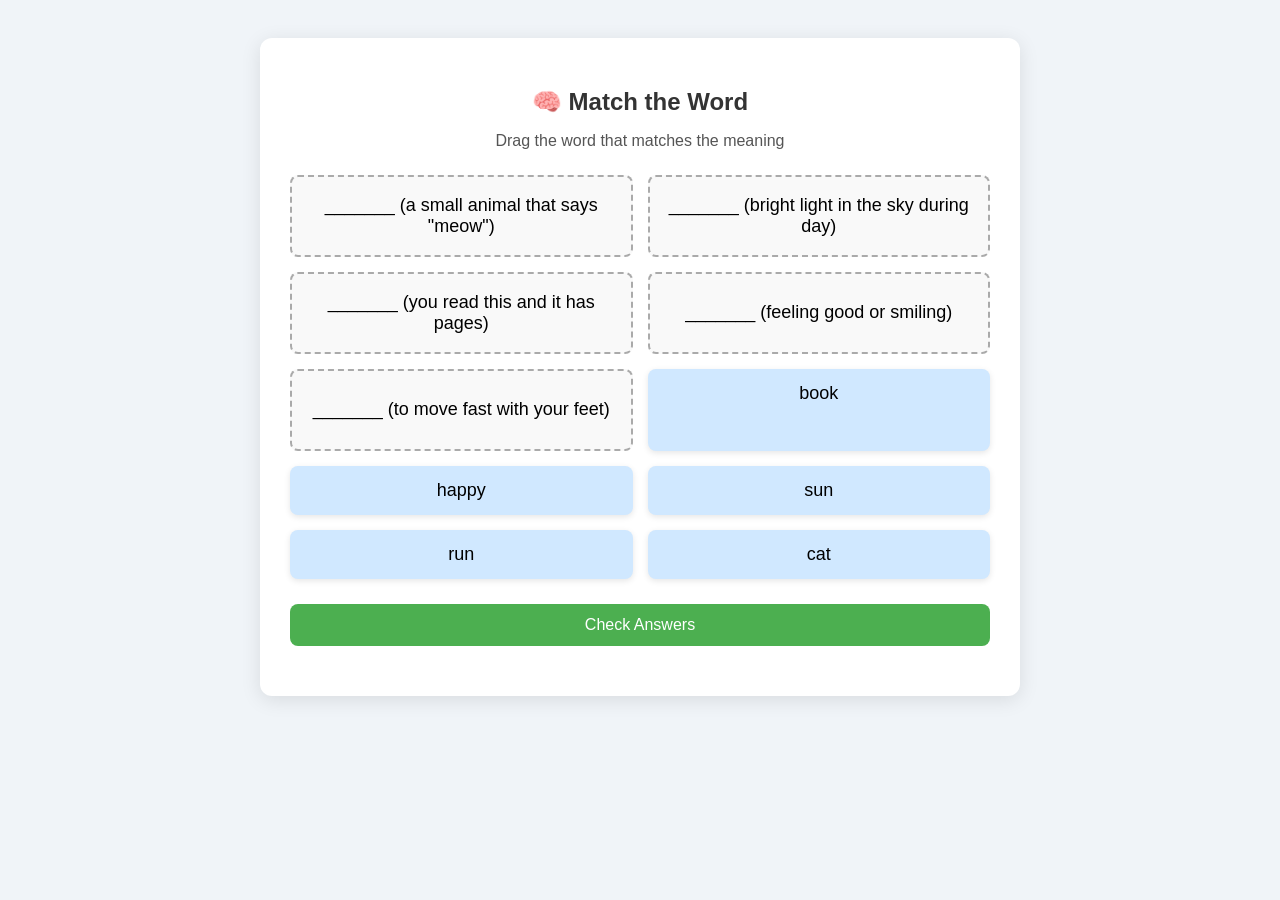
<file: Dyslexia_Final/flask/templates/context_exercise.html>
<!DOCTYPE html>
<html lang="en">
<head>
  <meta charset="UTF-8">
  <title>🧠 Word Match for Dyslexia Practice</title>
  <style>
    body {
      font-family: 'Segoe UI', sans-serif;
      background: #f0f4f8;
      padding: 30px;
    }

    .editor-container {
      max-width: 700px;
      margin: auto;
      background: #ffffff;
      padding: 30px;
      border-radius: 12px;
      box-shadow: 0 4px 20px rgba(0, 0, 0, 0.1);
    }

    h2 {
      text-align: center;
      color: #333;
      margin-bottom: 10px;
    }

    p {
      text-align: center;
      margin-bottom: 25px;
      color: #555;
    }

    .match-grid {
      display: grid;
      grid-template-columns: 1fr 1fr;
      gap: 15px;
    }

    .draggable, .dropzone {
      padding: 14px;
      border-radius: 8px;
      text-align: center;
      font-size: 18px;
      transition: all 0.2s ease-in-out;
    }

    .draggable {
      background-color: #d0e8ff;
      cursor: grab;
      box-shadow: 0 2px 6px rgba(0, 0, 0, 0.1);
      user-select: none;
    }

    .dropzone {
      border: 2px dashed #aaa;
      background-color: #f9f9f9;
      min-height: 50px;
      display: flex;
      align-items: center;
      justify-content: center;
    }

    .dropzone.highlight {
      background-color: #e6ffe6;
      border-color: #4caf50;
    }

    button {
      margin-top: 25px;
      padding: 12px 20px;
      background-color: #4CAF50;
      color: #fff;
      border: none;
      width: 100%;
      border-radius: 8px;
      font-size: 16px;
      cursor: pointer;
    }

    button:hover {
      background-color: #45a049;
    }

    .result {
      margin-top: 20px;
      font-size: 18px;
      text-align: center;
      color: #333;
    }
  </style>
</head>
<body>
<div class="editor-container">
  <h2>🧠 Match the Word</h2>
  <p>Drag the word that matches the meaning</p>
  <div class="match-grid">
    <!-- Dropzones with friendly descriptions -->
    <div class="dropzone" data-correct="cat">_______ (a small animal that says "meow")</div>
    <div class="dropzone" data-correct="sun">_______ (bright light in the sky during day)</div>
    <div class="dropzone" data-correct="book">_______ (you read this and it has pages)</div>
    <div class="dropzone" data-correct="happy">_______ (feeling good or smiling)</div>
    <div class="dropzone" data-correct="run">_______ (to move fast with your feet)</div>

    <!-- Draggable simple words -->
    <div class="draggable" draggable="true">book</div>
    <div class="draggable" draggable="true">happy</div>
    <div class="draggable" draggable="true">run</div>
    <div class="draggable" draggable="true">cat</div>
    <div class="draggable" draggable="true">sun</div>
  </div>

  <button onclick="checkMatch()">Check Answers</button>
  <div id="matchResult" class="result"></div>
</div>

<script>
  const draggables = document.querySelectorAll('.draggable');
  const dropzones = document.querySelectorAll('.dropzone');
  let dragged = null;

  // Shuffle the draggable items
  const shuffle = (items) => {
    for (let i = items.length - 1; i > 0; i--) {
      const j = Math.floor(Math.random() * (i + 1));
      [items[i].textContent, items[j].textContent] = [items[j].textContent, items[i].textContent];
    }
  };

  shuffle(Array.from(draggables));

  // Drag logic
  draggables.forEach(item => {
    item.addEventListener('dragstart', () => dragged = item);
  });

  dropzones.forEach(zone => {
    zone.addEventListener('dragover', e => {
      e.preventDefault();
      zone.classList.add('highlight');
    });

    zone.addEventListener('dragleave', () => zone.classList.remove('highlight'));

    zone.addEventListener('drop', e => {
      e.preventDefault();
      zone.classList.remove('highlight');
      if (zone.children.length === 0) {
        zone.textContent = '';
        zone.appendChild(dragged);
      }
    });
  });

  function checkMatch() {
    let correct = 0;
    dropzones.forEach(zone => {
      if (zone.children.length > 0 && zone.children[0].textContent === zone.dataset.correct) {
        correct++;
        zone.style.borderColor = "#4CAF50";
        zone.style.backgroundColor = "#e6ffe6";
      } else {
        zone.style.borderColor = "#f44336";
        zone.style.backgroundColor = "#ffe6e6";
      }
    });
    const total = dropzones.length;
    document.getElementById("matchResult").innerHTML = `<strong>${correct} out of ${total} correct</strong>`;
  }
</script>
</body>
</html>
</file>
